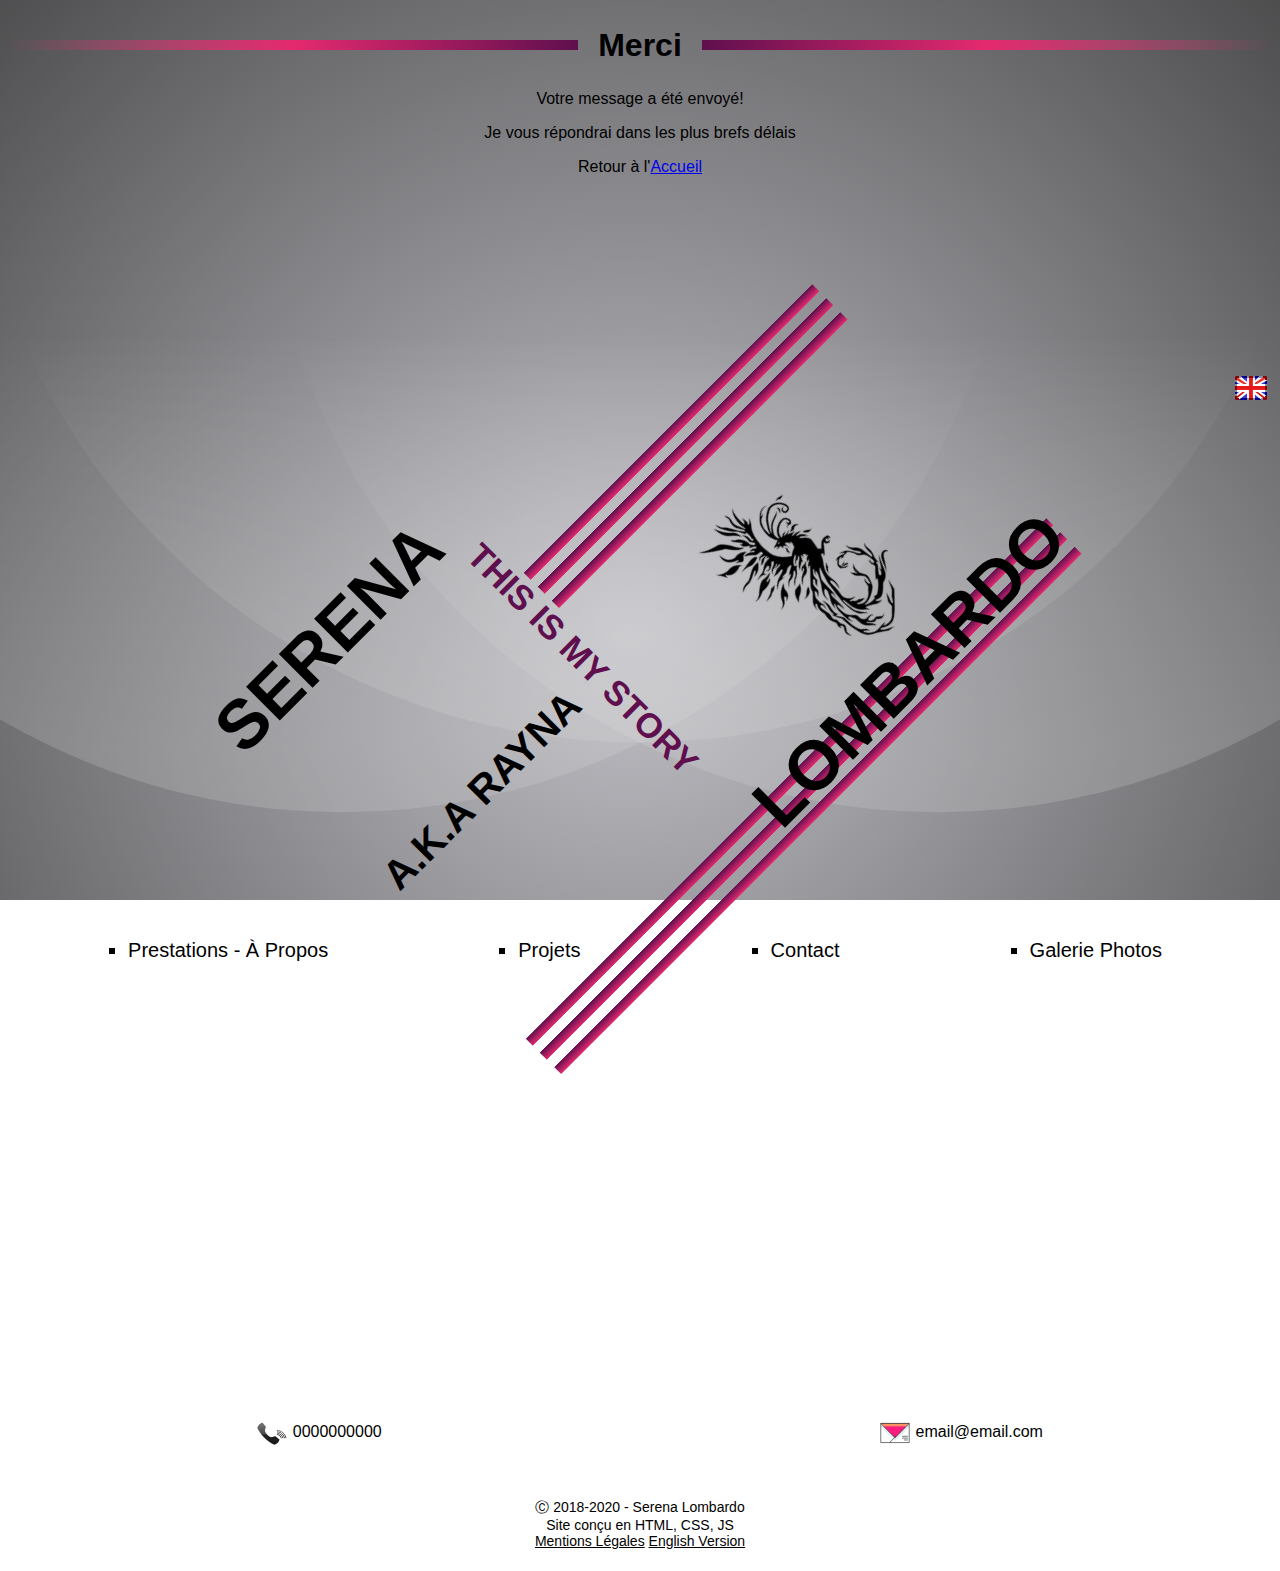
<file: contactmerci.html>
<!DOCTYPE html>
<html lang="fr">
  <head>
    <title>Serena Lombardo - Développeuse Front-end Freelance</title>
    <meta charset="utf-8" />
    <meta http-equiv="x-ua-compatible" content="IE=edge" />
    <meta name="viewport" content="width=device-width, initial-scale=1" />
    <!--[if IE]><link rel="shortcut icon" type="image/x-icon" href="favicon.ico" /><![endif]-->
    <link rel="icon" href="favicon.png" />
    <!-- build:css css/style.css -->
    <link rel="stylesheet" href="css/style.css" />
    <link rel="stylesheet" href="css/gridstyle.css" />
    <link rel="stylesheet" href="css/mediaquery.css" />
    <!-- endbuild -->
  </head>

  <body>
    <!--[if lte IE 9]>
      <p>
        You are using an <strong>outdated</strong> browser. Please <a href="https://browsehappy.com/">upgrade your browser</a> to improve your
        experience and security.
      </p>
    <![endif]-->
    <main>
      <section class="thank-you-page">
        <h2>Merci</h2>
        <p>Votre message a été envoyé!</p>
        <p>Je vous répondrai dans les plus brefs délais</p>
        <p>Retour à l'<a href="index.html">Accueil</a></p>
      </section>
    </main>
    <header id="top" class="header-wrapper">
      <a href="en.html" class="site-language"><img src="images/uk_flag.png" alt="lien pour accéder à la version anglaise" /></a>
      <div class="name-block">
        <h1 class="name">Serena</h1>
        <h1 class="surname">Lombardo</h1>
        <h3>A.k.a Rayna</h3>
        <p>This is my Story</p>
        <img src="images/phoenix3.png" alt="" />
      </div>
      <nav>
        <ul>
          <li><a href="index.html#prestation">Prestations - À Propos</a></li>
          <li><a href="index.html#projects">Projets</a></li>
          <li><a href="index.html#contact">Contact</a></li>
          <li><a href="index.html#gallery">Galerie Photos</a></li>
        </ul>
      </nav>
    </header>
    <button class="back-top">^</button>

    <footer>
      <p><img src="images/phone.png" alt="Téléphone" /> 0000000000</p>
      <p><img src="images/icon_mail.png" alt="Email" /> email@email.com</p>
      <p class="small-print">
        &#9400; 2018-2020 - Serena Lombardo <br />
        Site conçu en HTML, CSS, JS <br />
        <a href="mentionslegales.html">Mentions Légales</a>
        <a href="en.html">English Version</a>
      </p>
    </footer>

    <!-- build:js js/main.js -->
    <script src="js/main.js"></script>
    <!-- endbuild -->
  </body>
</html>
</file>
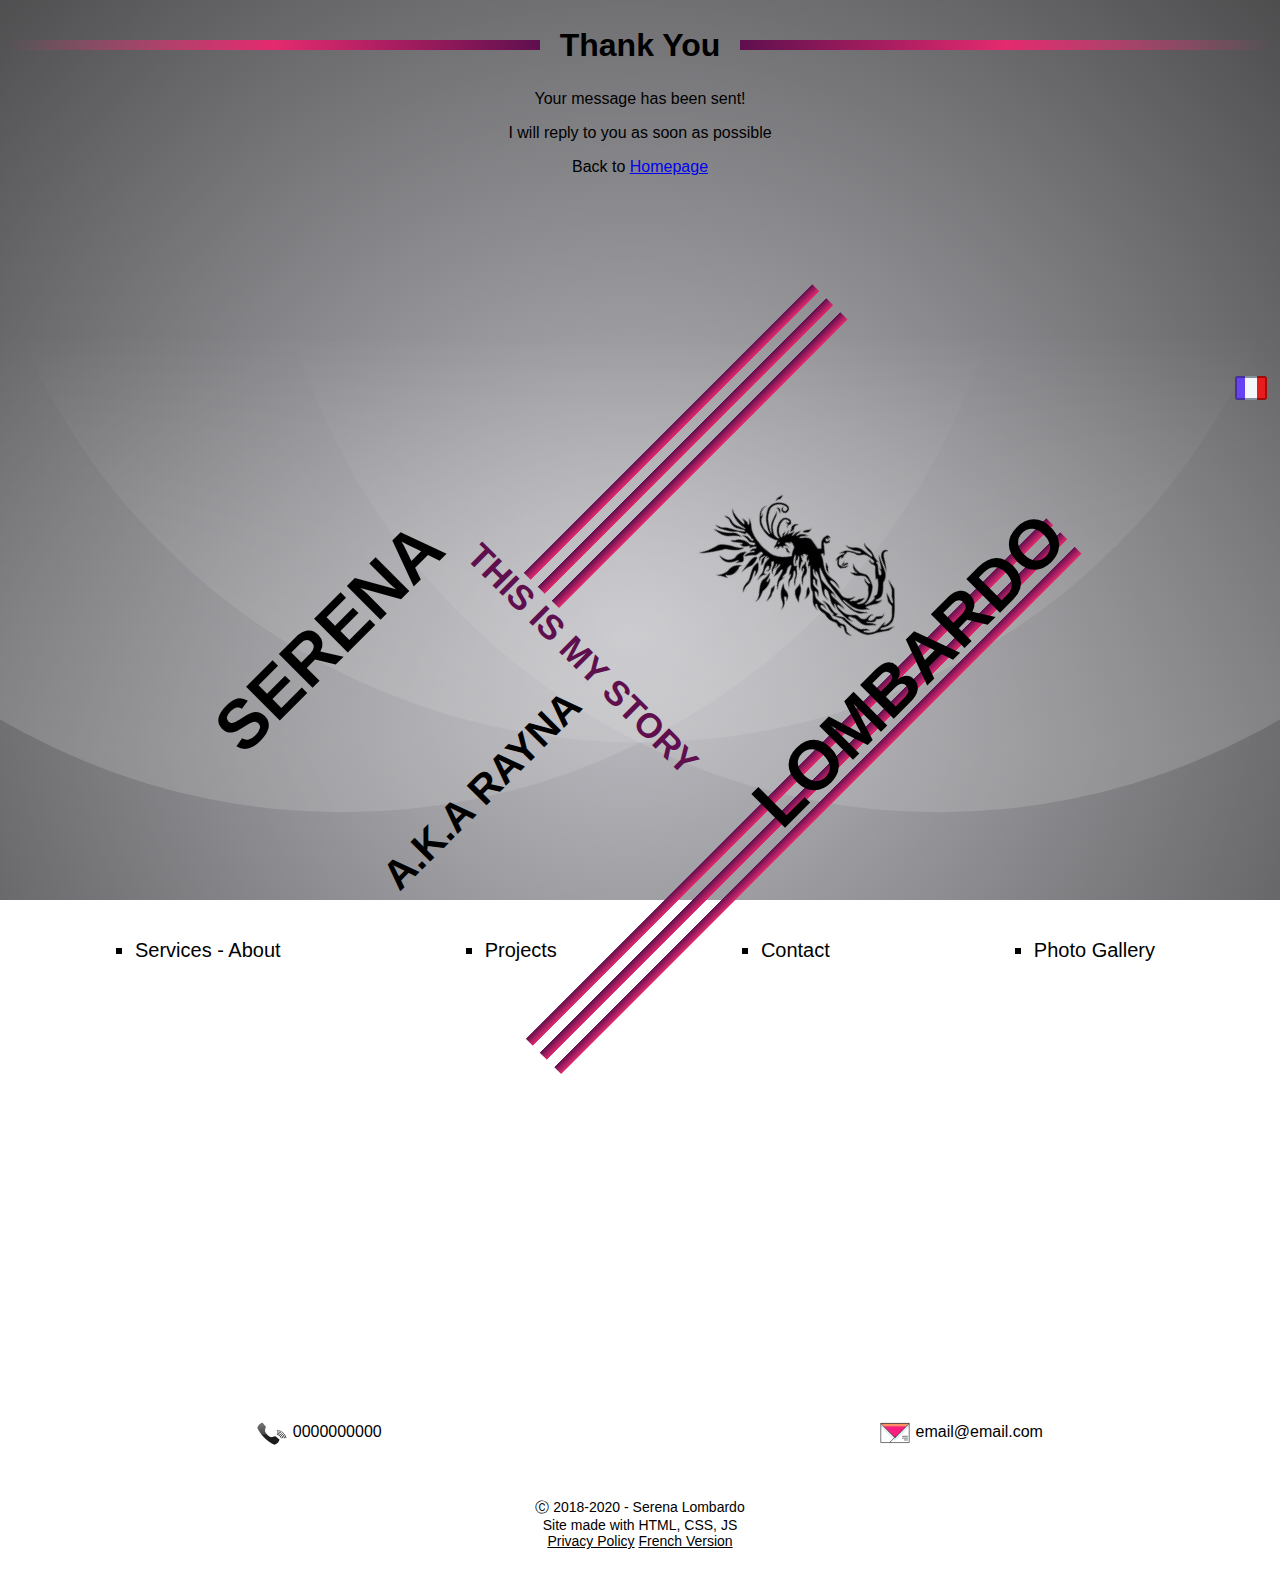
<file: contactthanks.html>
<!DOCTYPE html>
<html lang="en">
  <head>
    <title>Serena Lombardo - Freelance Front-end Developer</title>
    <meta charset="utf-8" />
    <meta http-equiv="x-ua-compatible" content="IE=edge" />
    <meta name="viewport" content="width=device-width, initial-scale=1" />
    <!--[if IE]><link rel="shortcut icon" type="image/x-icon" href="favicon.ico" /><![endif]-->
    <link rel="icon" href="favicon.png" />
    <!-- build:css css/style.css -->
    <link rel="stylesheet" href="css/style.css" />
    <link rel="stylesheet" href="css/gridstyle.css" />
    <link rel="stylesheet" href="css/mediaquery.css" />
    <!-- endbuild -->
  </head>

  <body>
    <!--[if lte IE 9]>
      <p>
        You are using an <strong>outdated</strong> browser. Please <a href="https://browsehappy.com/">upgrade your browser</a> to improve your
        experience and security.
      </p>
    <![endif]-->
    <main>
      <section class="thank-you-page">
        <h2>Thank You</h2>
        <p>Your message has been sent!</p>
        <p>I will reply to you as soon as possible</p>
        <p>Back to <a href="index.html">Homepage</a></p>
      </section>
    </main>
    <header id="top" class="header-wrapper">
      <a href="index.html" class="site-language"><img src="images/french_flag.png" alt="link to acces the french version" /></a>
      <div class="name-block">
        <h1 class="name">Serena</h1>
        <h1 class="surname">Lombardo</h1>
        <h3>A.k.a Rayna</h3>
        <p>This is my Story</p>
        <img src="images/phoenix3.png" alt="" />
      </div>
      <nav>
        <ul>
          <li><a href="en.html#services">Services - About</a></li>
          <li><a href="en.html#projects">Projects</a></li>
          <li><a href="en.html#contact">Contact</a></li>
          <li><a href="en.html#gallery">Photo Gallery</a></li>
        </ul>
      </nav>
    </header>
    <button class="back-top">^</button>

    <footer>
      <p><img src="images/phone.png" alt="Telephone" /> 0000000000</p>
      <p><img src="images/icon_mail.png" alt="Email" /> email@email.com</p>
      <p class="small-print">
        &#9400; 2018-2020 - Serena Lombardo <br />
        Site made with HTML, CSS, JS <br />
        <a href="privacypolicy.html">Privacy Policy</a>
        <a href="index.html">French Version</a>
      </p>
    </footer>

    <!-- build:js js/main.js -->
    <script src="js/main.js"></script>
    <!-- endbuild -->
  </body>
</html>
</file>
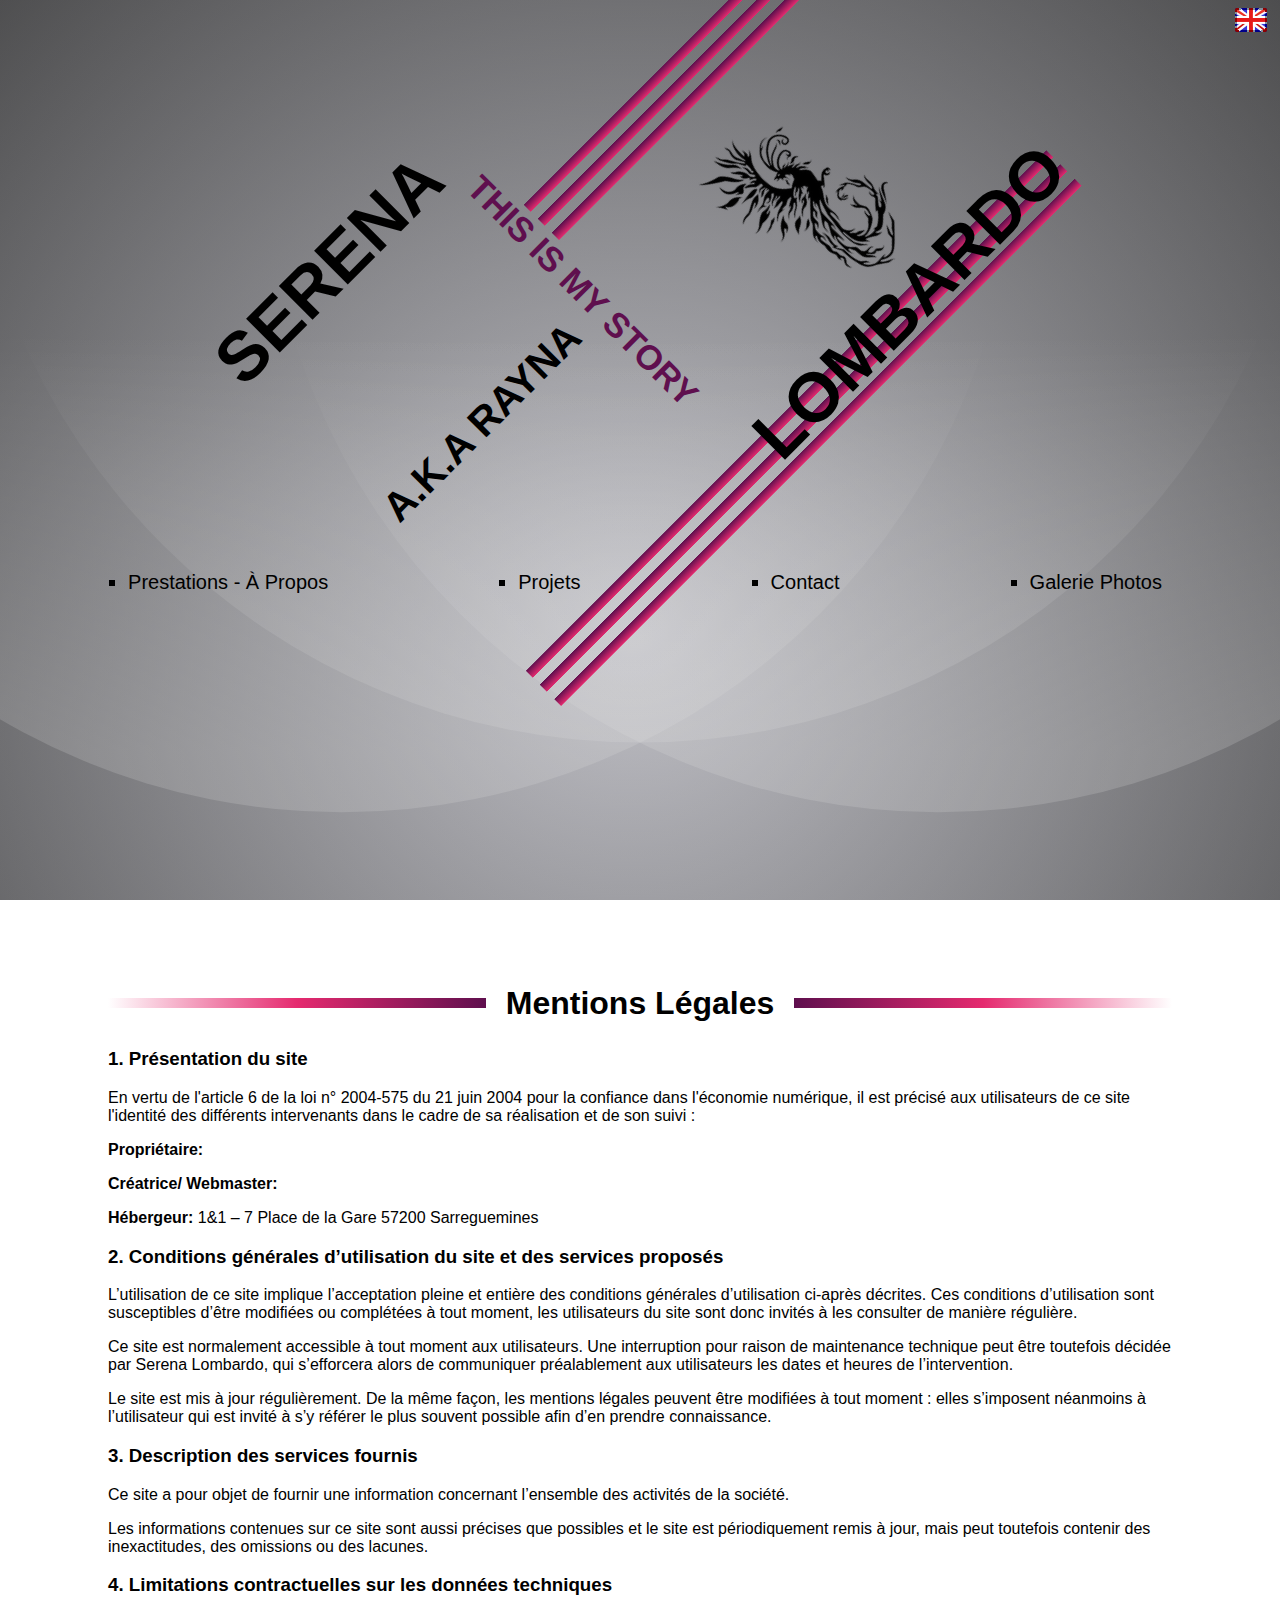
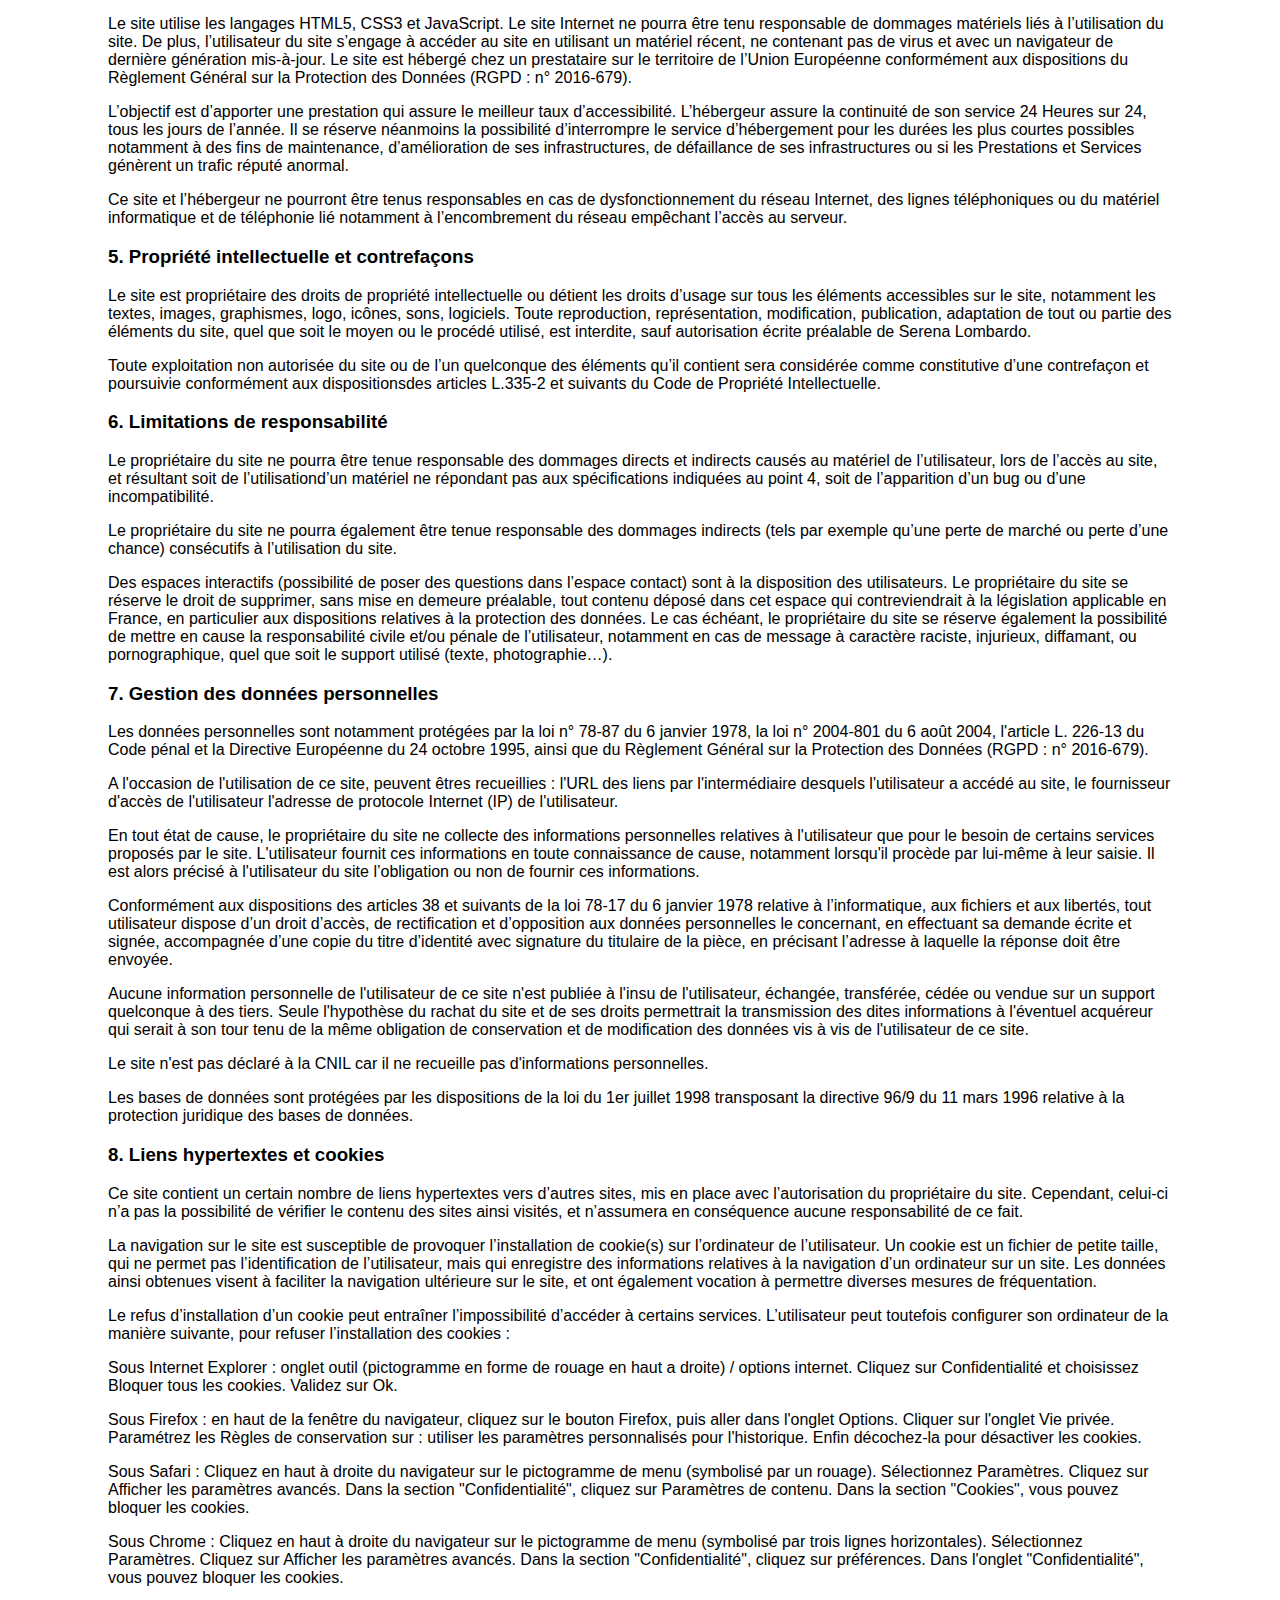
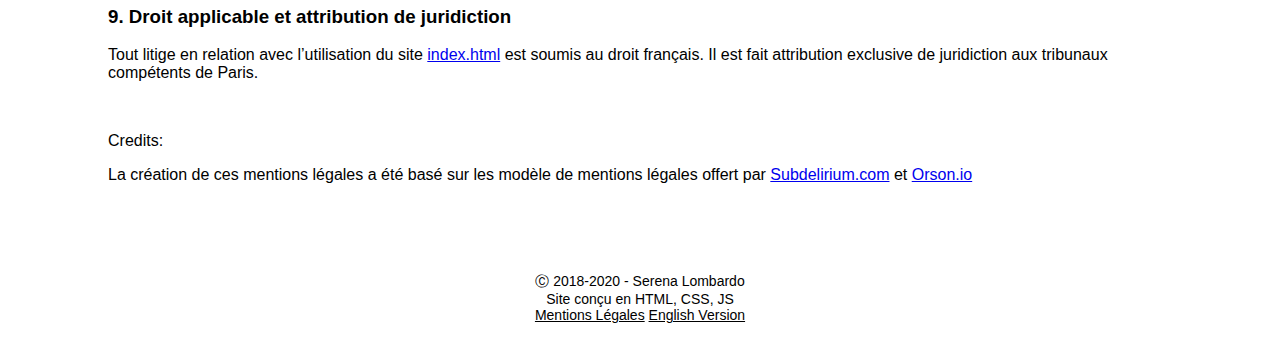
<file: mentionslegales.html>
<!DOCTYPE html>
<html lang="fr">
  <head>
    <title>Serena Lombardo - Développeuse Front-end Freelance</title>
    <meta charset="utf-8" />
    <meta http-equiv="x-ua-compatible" content="IE=edge" />
    <meta name="description" content="Mentions légales du site serenalombardo.fr" />
    <meta name="viewport" content="width=device-width, initial-scale=1" />
    <!--[if IE]><link rel="shortcut icon" type="image/x-icon" href="favicon.ico" /><![endif]-->
    <link rel="icon" href="favicon.png" />
    <!-- build:css css/style.css -->
    <link rel="stylesheet" href="css/style.css" />
    <link rel="stylesheet" href="css/gridstyle.css" />
    <link rel="stylesheet" href="css/mediaquery.css" />
    <!-- endbuild -->
  </head>

  <body>
    <!--[if lte IE 9]>
      <p>
        You are using an <strong>outdated</strong> browser. Please <a href="https://browsehappy.com/">upgrade your browser</a> to improve your
        experience and security.
      </p>
    <![endif]-->
    <header id="top" class="header-wrapper">
      <a href="en.html" class="site-language"><img src="images/uk_flag.png" alt="lien pour accéder à la version anglaise" /></a>
      <div class="name-block">
        <h1 class="name">Serena</h1>
        <h1 class="surname">Lombardo</h1>
        <h3>A.k.a Rayna</h3>
        <p>This is my Story</p>
        <img src="images/phoenix3.png" alt="" />
      </div>
      <nav>
        <ul>
          <li><a href="index.html#prestation">Prestations - À Propos</a></li>
          <li><a href="index.html#projects">Projets</a></li>
          <li><a href="index.html#contact">Contact</a></li>
          <li><a href="index.html#gallery">Galerie Photos</a></li>
        </ul>
      </nav>
    </header>
    <button class="back-top">^</button>
    <main>
      <section id="mentionslegales" class="mentionslegales">
        <h2>Mentions Légales</h2>
        <h3>1. Présentation du site</h3>
        <p>
          En vertu de l'article 6 de la loi n° 2004-575 du 21 juin 2004 pour la confiance dans l'économie numérique, il est précisé aux utilisateurs
          de ce site l'identité des différents intervenants dans le cadre de sa réalisation et de son suivi :
        </p>
        <p><span class="bold-text">Propriétaire:</span></p>
        <p><span class="bold-text">Créatrice/ Webmaster:</span></p>
        <p><span class="bold-text">Hébergeur:</span> 1&1 – 7 Place de la Gare 57200 Sarreguemines</p>
        <h3>2. Conditions générales d’utilisation du site et des services proposés</h3>
        <p>
          L’utilisation de ce site implique l’acceptation pleine et entière des conditions générales d’utilisation ci-après décrites. Ces conditions
          d’utilisation sont susceptibles d’être modifiées ou complétées à tout moment, les utilisateurs du site sont donc invités à les consulter de
          manière régulière.
        </p>
        <p>
          Ce site est normalement accessible à tout moment aux utilisateurs. Une interruption pour raison de maintenance technique peut être toutefois
          décidée par Serena Lombardo, qui s’efforcera alors de communiquer préalablement aux utilisateurs les dates et heures de l’intervention.
        </p>
        <p>
          Le site est mis à jour régulièrement. De la même façon, les mentions légales peuvent être modifiées à tout moment : elles s’imposent
          néanmoins à l’utilisateur qui est invité à s’y référer le plus souvent possible afin d’en prendre connaissance.
        </p>
        <h3>3. Description des services fournis</h3>
        <p>Ce site a pour objet de fournir une information concernant l’ensemble des activités de la société.</p>
        <p>
          Les informations contenues sur ce site sont aussi précises que possibles et le site est périodiquement remis à jour, mais peut toutefois
          contenir des inexactitudes, des omissions ou des lacunes.
        </p>
        <h3>4. Limitations contractuelles sur les données techniques</h3>
        <p>
          Le site utilise les langages HTML5, CSS3 et JavaScript. Le site Internet ne pourra être tenu responsable de dommages matériels liés à
          l’utilisation du site. De plus, l’utilisateur du site s’engage à accéder au site en utilisant un matériel récent, ne contenant pas de virus
          et avec un navigateur de dernière génération mis-à-jour. Le site est hébergé chez un prestataire sur le territoire de l’Union Européenne
          conformément aux dispositions du Règlement Général sur la Protection des Données (RGPD : n° 2016-679).
        </p>
        <p>
          L’objectif est d’apporter une prestation qui assure le meilleur taux d’accessibilité. L’hébergeur assure la continuité de son service 24
          Heures sur 24, tous les jours de l’année. Il se réserve néanmoins la possibilité d’interrompre le service d’hébergement pour les durées les
          plus courtes possibles notamment à des fins de maintenance, d’amélioration de ses infrastructures, de défaillance de ses infrastructures ou
          si les Prestations et Services génèrent un trafic réputé anormal.
        </p>
        <p>
          Ce site et l’hébergeur ne pourront être tenus responsables en cas de dysfonctionnement du réseau Internet, des lignes téléphoniques ou du
          matériel informatique et de téléphonie lié notamment à l’encombrement du réseau empêchant l’accès au serveur.
        </p>
        <h3>5. Propriété intellectuelle et contrefaçons</h3>
        <p>
          Le site est propriétaire des droits de propriété intellectuelle ou détient les droits d’usage sur tous les éléments accessibles sur le site,
          notamment les textes, images, graphismes, logo, icônes, sons, logiciels. Toute reproduction, représentation, modification, publication,
          adaptation de tout ou partie des éléments du site, quel que soit le moyen ou le procédé utilisé, est interdite, sauf autorisation écrite
          préalable de Serena Lombardo.
        </p>
        <p>
          Toute exploitation non autorisée du site ou de l’un quelconque des éléments qu’il contient sera considérée comme constitutive d’une
          contrefaçon et poursuivie conformément aux dispositionsdes articles L.335-2 et suivants du Code de Propriété Intellectuelle.
        </p>
        <h3>6. Limitations de responsabilité</h3>
        <p>
          Le propriétaire du site ne pourra être tenue responsable des dommages directs et indirects causés au matériel de l’utilisateur, lors de
          l’accès au site, et résultant soit de l’utilisationd’un matériel ne répondant pas aux spécifications indiquées au point 4, soit de
          l’apparition d’un bug ou d’une incompatibilité.
        </p>
        <p>
          Le propriétaire du site ne pourra également être tenue responsable des dommages indirects (tels par exemple qu’une perte de marché ou perte
          d’une chance) consécutifs à l’utilisation du site.
        </p>
        <p>
          Des espaces interactifs (possibilité de poser des questions dans l’espace contact) sont à la disposition des utilisateurs. Le propriétaire
          du site se réserve le droit de supprimer, sans mise en demeure préalable, tout contenu déposé dans cet espace qui contreviendrait à la
          législation applicable en France, en particulier aux dispositions relatives à la protection des données. Le cas échéant, le propriétaire du
          site se réserve également la possibilité de mettre en cause la responsabilité civile et/ou pénale de l’utilisateur, notamment en cas de
          message à caractère raciste, injurieux, diffamant, ou pornographique, quel que soit le support utilisé (texte, photographie…).
        </p>
        <h3>7. Gestion des données personnelles</h3>
        <p>
          Les données personnelles sont notamment protégées par la loi n° 78-87 du 6 janvier 1978, la loi n° 2004-801 du 6 août 2004, l'article L.
          226-13 du Code pénal et la Directive Européenne du 24 octobre 1995, ainsi que du Règlement Général sur la Protection des Données (RGPD : n°
          2016-679).
        </p>
        <p>
          A l'occasion de l'utilisation de ce site, peuvent êtres recueillies : l'URL des liens par l'intermédiaire desquels l'utilisateur a accédé au
          site, le fournisseur d'accès de l'utilisateur l'adresse de protocole Internet (IP) de l'utilisateur.
        </p>
        <p>
          En tout état de cause, le propriétaire du site ne collecte des informations personnelles relatives à l'utilisateur que pour le besoin de
          certains services proposés par le site. L'utilisateur fournit ces informations en toute connaissance de cause, notamment lorsqu'il procède
          par lui-même à leur saisie. Il est alors précisé à l'utilisateur du site l’obligation ou non de fournir ces informations.
        </p>
        <p>
          Conformément aux dispositions des articles 38 et suivants de la loi 78-17 du 6 janvier 1978 relative à l’informatique, aux fichiers et aux
          libertés, tout utilisateur dispose d’un droit d’accès, de rectification et d’opposition aux données personnelles le concernant, en
          effectuant sa demande écrite et signée, accompagnée d’une copie du titre d’identité avec signature du titulaire de la pièce, en précisant
          l’adresse à laquelle la réponse doit être envoyée.
        </p>
        <p>
          Aucune information personnelle de l'utilisateur de ce site n'est publiée à l'insu de l'utilisateur, échangée, transférée, cédée ou vendue
          sur un support quelconque à des tiers. Seule l'hypothèse du rachat du site et de ses droits permettrait la transmission des dites
          informations à l'éventuel acquéreur qui serait à son tour tenu de la même obligation de conservation et de modification des données vis à
          vis de l'utilisateur de ce site.
        </p>
        <p>Le site n'est pas déclaré à la CNIL car il ne recueille pas d'informations personnelles.</p>
        <p>
          Les bases de données sont protégées par les dispositions de la loi du 1er juillet 1998 transposant la directive 96/9 du 11 mars 1996
          relative à la protection juridique des bases de données.
        </p>
        <h3>8. Liens hypertextes et cookies</h3>
        <p>
          Ce site contient un certain nombre de liens hypertextes vers d’autres sites, mis en place avec l’autorisation du propriétaire du site.
          Cependant, celui-ci n’a pas la possibilité de vérifier le contenu des sites ainsi visités, et n’assumera en conséquence aucune
          responsabilité de ce fait.
        </p>
        <p>
          La navigation sur le site est susceptible de provoquer l’installation de cookie(s) sur l’ordinateur de l’utilisateur. Un cookie est un
          fichier de petite taille, qui ne permet pas l’identification de l’utilisateur, mais qui enregistre des informations relatives à la
          navigation d’un ordinateur sur un site. Les données ainsi obtenues visent à faciliter la navigation ultérieure sur le site, et ont également
          vocation à permettre diverses mesures de fréquentation.
        </p>
        <p>
          Le refus d’installation d’un cookie peut entraîner l’impossibilité d’accéder à certains services. L’utilisateur peut toutefois configurer
          son ordinateur de la manière suivante, pour refuser l’installation des cookies :
        </p>
        <p>
          Sous Internet Explorer : onglet outil (pictogramme en forme de rouage en haut a droite) / options internet. Cliquez sur Confidentialité et
          choisissez Bloquer tous les cookies. Validez sur Ok.
        </p>
        <p>
          Sous Firefox : en haut de la fenêtre du navigateur, cliquez sur le bouton Firefox, puis aller dans l'onglet Options. Cliquer sur l'onglet
          Vie privée. Paramétrez les Règles de conservation sur : utiliser les paramètres personnalisés pour l'historique. Enfin décochez-la pour
          désactiver les cookies.
        </p>
        <p>
          Sous Safari : Cliquez en haut à droite du navigateur sur le pictogramme de menu (symbolisé par un rouage). Sélectionnez Paramètres. Cliquez
          sur Afficher les paramètres avancés. Dans la section "Confidentialité", cliquez sur Paramètres de contenu. Dans la section "Cookies", vous
          pouvez bloquer les cookies.
        </p>
        <p>
          Sous Chrome : Cliquez en haut à droite du navigateur sur le pictogramme de menu (symbolisé par trois lignes horizontales). Sélectionnez
          Paramètres. Cliquez sur Afficher les paramètres avancés. Dans la section "Confidentialité", cliquez sur préférences. Dans l'onglet
          "Confidentialité", vous pouvez bloquer les cookies.
        </p>
        <h3>9. Droit applicable et attribution de juridiction</h3>
        <p>
          Tout litige en relation avec l’utilisation du site <a href="index.html">index.html</a> est soumis au droit français. Il est fait attribution
          exclusive de juridiction aux tribunaux compétents de Paris.
        </p>
        <br />
        <p>Credits:</p>
        <p>
          La création de ces mentions légales a été basé sur les modèle de mentions légales offert par
          <a target="_blank" href="https://www.subdelirium.com/generateur-de-mentions-legales/">Subdelirium.com</a> et
          <a target="_blank" href="https://fr.orson.io/1371/generateur-mentions-legales">Orson.io</a>
        </p>
      </section>
    </main>

    <footer>
      <p class="small-print">
        &#9400; 2018-2020 - Serena Lombardo <br />
        Site conçu en HTML, CSS, JS <br />
        <a href="mentionslegales.html">Mentions Légales</a>
        <a href="privacypolicy.html">English Version</a>
      </p>
    </footer>

    <!-- build:js js/main.js -->
    <script src="js/main.js"></script>
    <!-- endbuild -->
  </body>
</html>
</file>
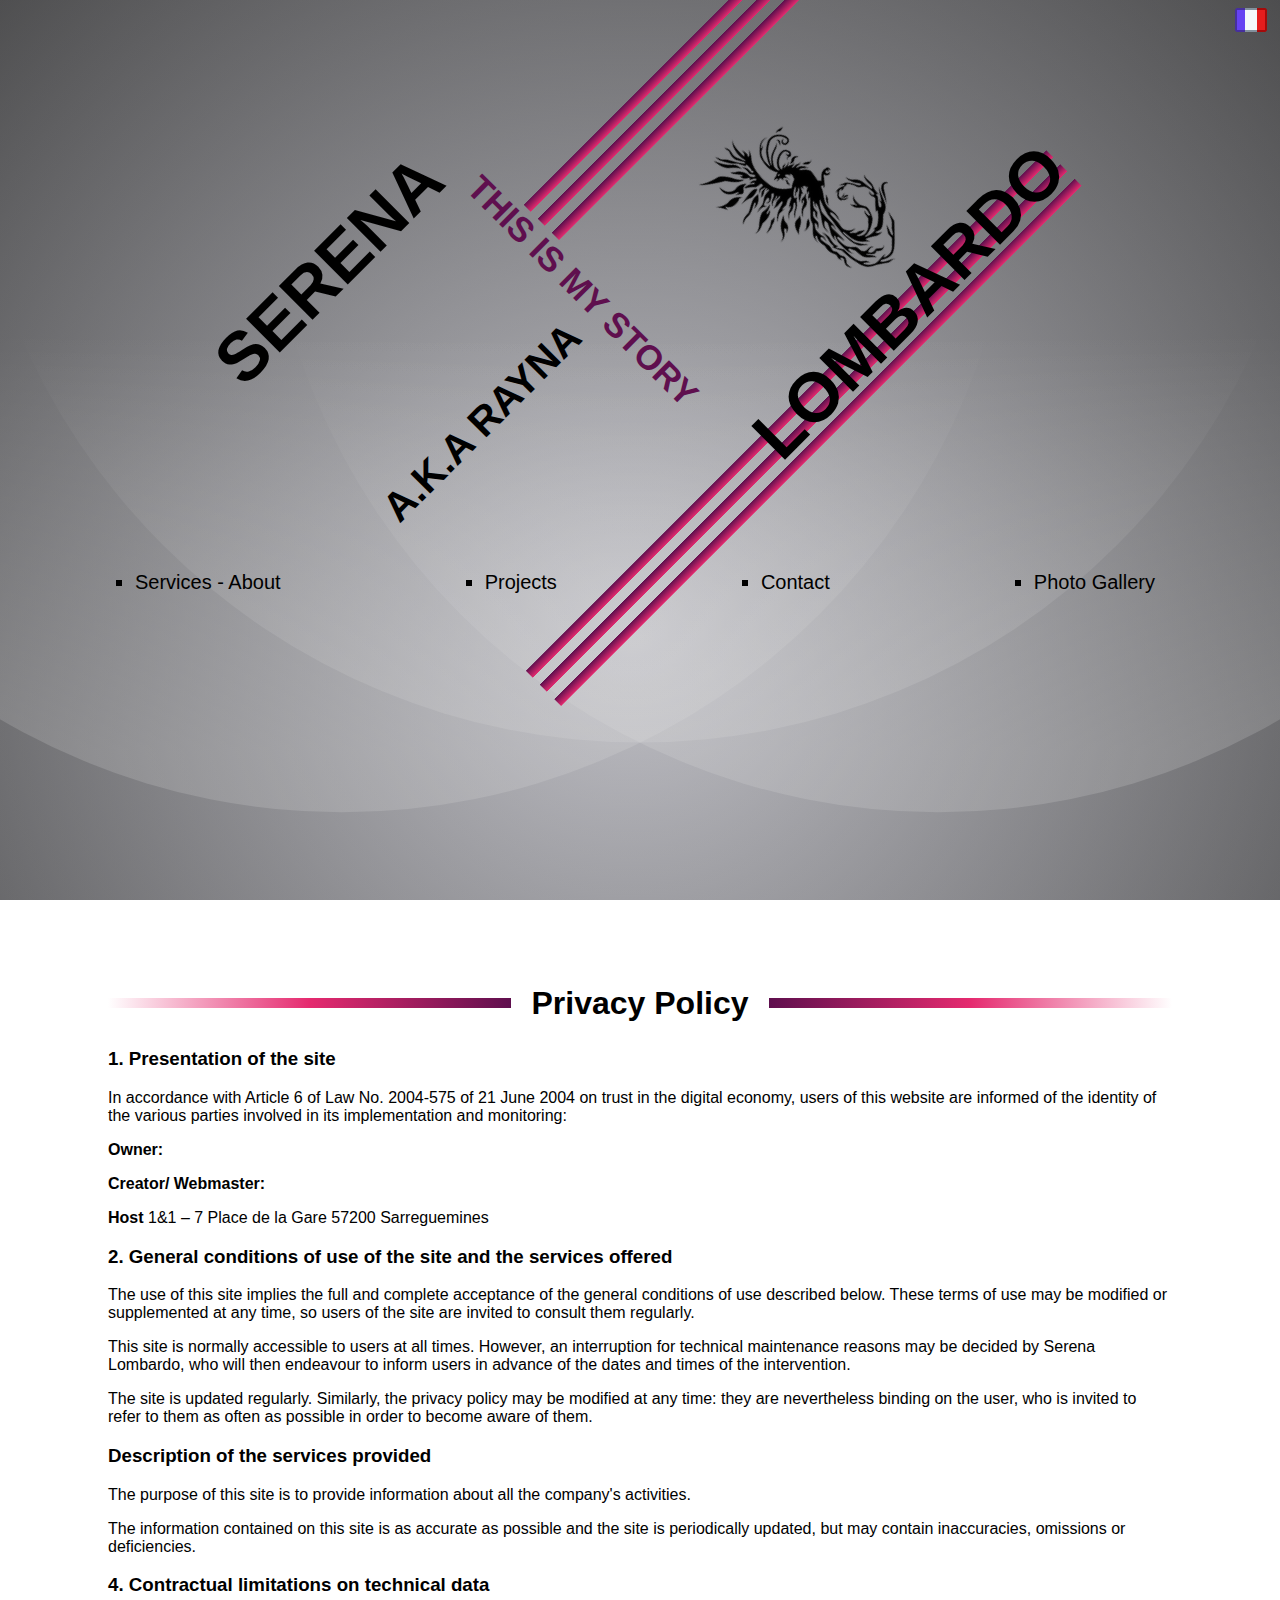
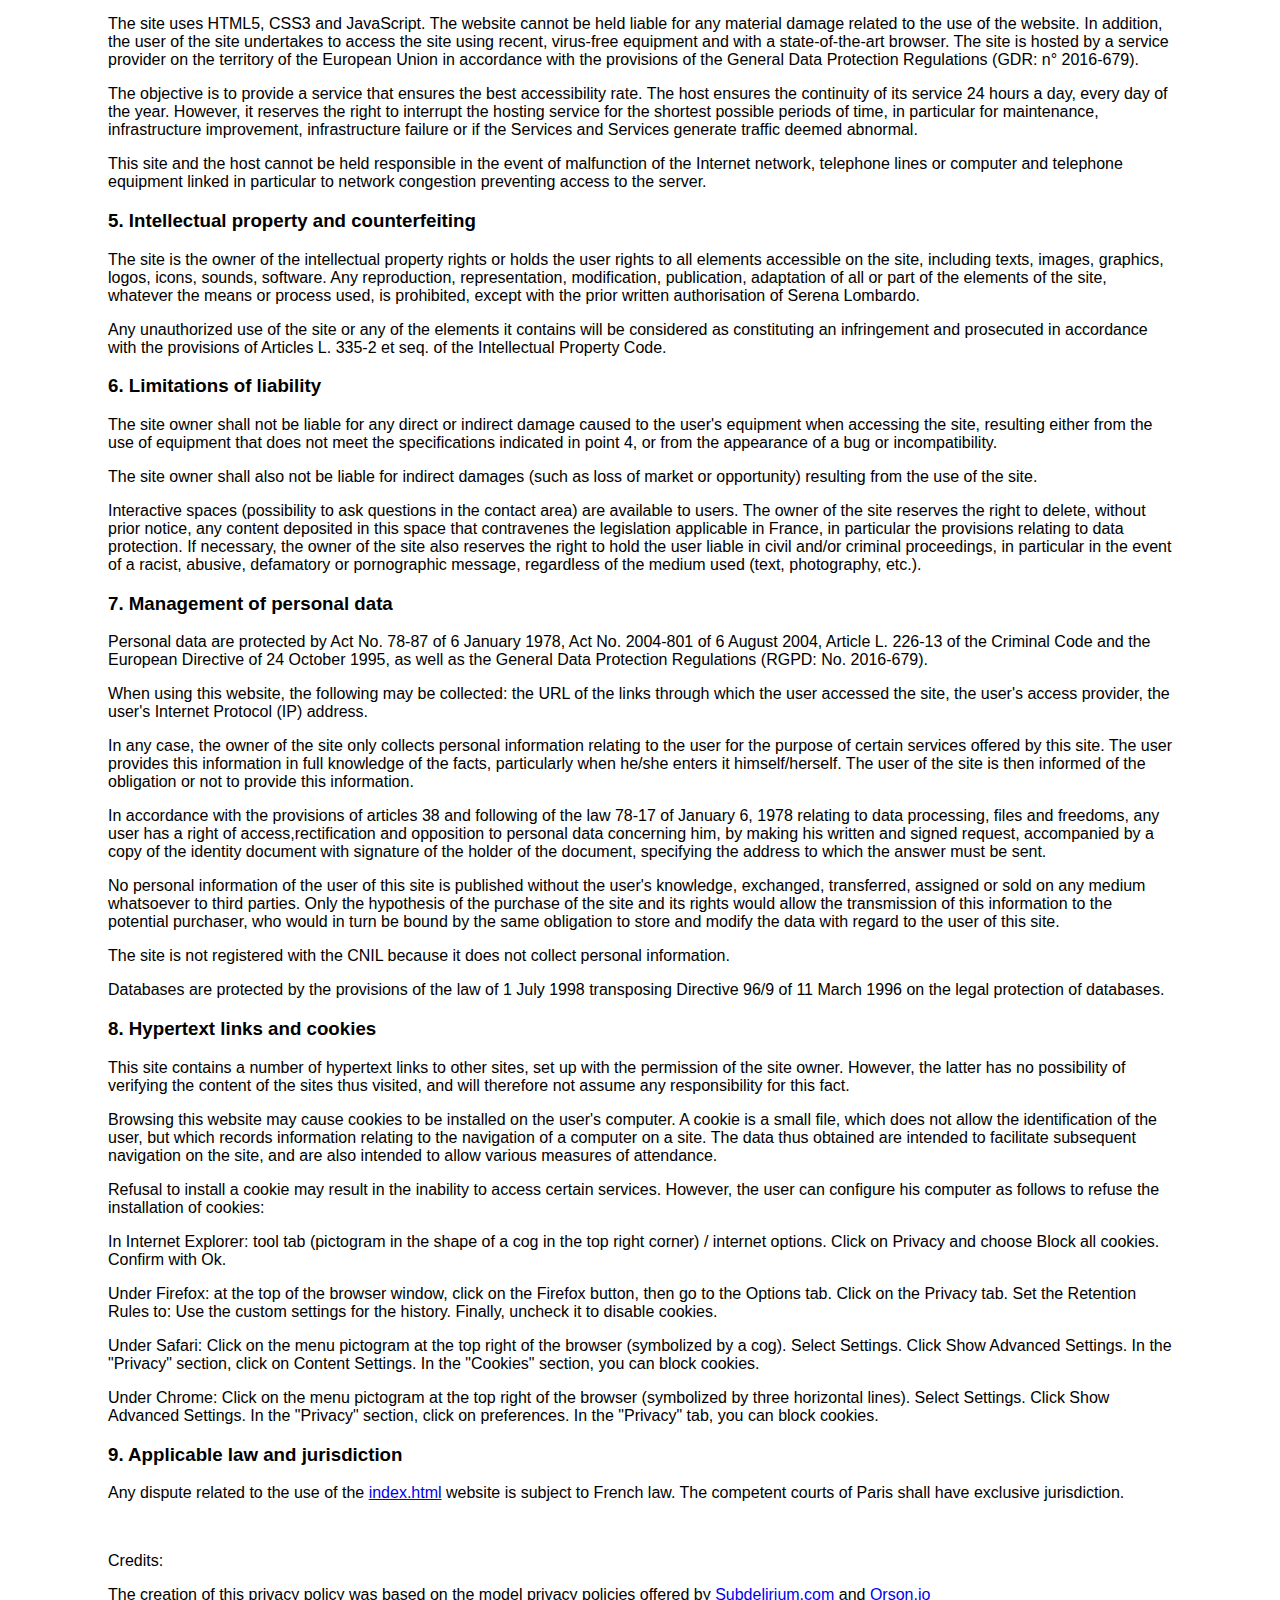
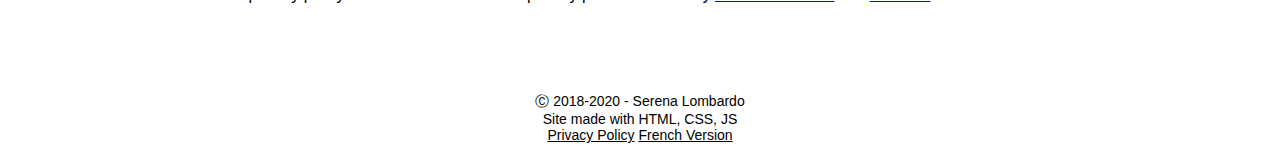
<file: privacypolicy.html>
<!DOCTYPE html>
<html lang="en">
  <head>
    <title>Serena Lombardo - Freelance Front-end Developer</title>
    <meta charset="utf-8" />
    <meta http-equiv="x-ua-compatible" content="IE=edge" />
    <meta name="description" content="Privacy Policy of the serenalombardo.fr website" />
    <meta name="viewport" content="width=device-width, initial-scale=1" />
    <!--[if IE]><link rel="shortcut icon" type="image/x-icon" href="favicon.ico" /><![endif]-->
    <link rel="icon" href="favicon.png" />
    <!-- build:css css/style.css -->
    <link rel="stylesheet" href="css/style.css" />
    <link rel="stylesheet" href="css/gridstyle.css" />
    <link rel="stylesheet" href="css/mediaquery.css" />
    <!-- endbuild -->
  </head>

  <body>
    <!--[if lte IE 9]>
      <p>
        You are using an <strong>outdated</strong> browser. Please <a href="https://browsehappy.com/">upgrade your browser</a> to improve your
        experience and security.
      </p>
    <![endif]-->
    <header id="top" class="header-wrapper">
      <a href="index.html" class="site-language"><img src="images/french_flag.png" alt="link to acces the french version" /></a>
      <div class="name-block">
        <h1 class="name">Serena</h1>
        <h1 class="surname">Lombardo</h1>
        <h3>A.k.a Rayna</h3>
        <p>This is my Story</p>
        <img src="images/phoenix3.png" alt="" />
      </div>
      <nav>
        <ul>
          <li><a href="en.html#services">Services - About</a></li>
          <li><a href="en.html#projects">Projects</a></li>
          <li><a href="en.html#contact">Contact</a></li>
          <li><a href="en.html#gallery">Photo Gallery</a></li>
        </ul>
      </nav>
    </header>
    <button class="back-top">^</button>
    <main>
      <section id="mentionslegales" class="mentionslegales">
        <h2>Privacy Policy</h2>
        <h3>1. Presentation of the site</h3>
        <p>
          In accordance with Article 6 of Law No. 2004-575 of 21 June 2004 on trust in the digital economy, users of this website are informed of the
          identity of the various parties involved in its implementation and monitoring:
        </p>
        <p><span class="bold-text">Owner:</span></p>
        <p><span class="bold-text">Creator/ Webmaster:</span></p>
        <p><span class="bold-text">Host</span> 1&1 – 7 Place de la Gare 57200 Sarreguemines</p>
        <h3>2. General conditions of use of the site and the services offered</h3>
        <p>
          The use of this site implies the full and complete acceptance of the general conditions of use described below. These terms of use may be
          modified or supplemented at any time, so users of the site are invited to consult them regularly.
        </p>
        <p>
          This site is normally accessible to users at all times. However, an interruption for technical maintenance reasons may be decided by Serena
          Lombardo, who will then endeavour to inform users in advance of the dates and times of the intervention.
        </p>
        <p>
          The site is updated regularly. Similarly, the privacy policy may be modified at any time: they are nevertheless binding on the user, who is
          invited to refer to them as often as possible in order to become aware of them.
        </p>
        <h3>Description of the services provided</h3>
        <p>The purpose of this site is to provide information about all the company's activities.</p>
        <p>
          The information contained on this site is as accurate as possible and the site is periodically updated, but may contain inaccuracies,
          omissions or deficiencies.
        </p>
        <h3>4. Contractual limitations on technical data</h3>
        <p>
          The site uses HTML5, CSS3 and JavaScript. The website cannot be held liable for any material damage related to the use of the website. In
          addition, the user of the site undertakes to access the site using recent, virus-free equipment and with a state-of-the-art browser. The
          site is hosted by a service provider on the territory of the European Union in accordance with the provisions of the General Data Protection
          Regulations (GDR: n° 2016-679).
        </p>
        <p>
          The objective is to provide a service that ensures the best accessibility rate. The host ensures the continuity of its service 24 hours a
          day, every day of the year. However, it reserves the right to interrupt the hosting service for the shortest possible periods of time, in
          particular for maintenance, infrastructure improvement, infrastructure failure or if the Services and Services generate traffic deemed
          abnormal.
        </p>
        <p>
          This site and the host cannot be held responsible in the event of malfunction of the Internet network, telephone lines or computer and
          telephone equipment linked in particular to network congestion preventing access to the server.
        </p>
        <h3>5. Intellectual property and counterfeiting</h3>
        <p>
          The site is the owner of the intellectual property rights or holds the user rights to all elements accessible on the site, including texts,
          images, graphics, logos, icons, sounds, software. Any reproduction, representation, modification, publication, adaptation of all or part of
          the elements of the site, whatever the means or process used, is prohibited, except with the prior written authorisation of Serena Lombardo.
        </p>
        <p>
          Any unauthorized use of the site or any of the elements it contains will be considered as constituting an infringement and prosecuted in
          accordance with the provisions of Articles L. 335-2 et seq. of the Intellectual Property Code.
        </p>
        <h3>6. Limitations of liability</h3>
        <p>
          The site owner shall not be liable for any direct or indirect damage caused to the user's equipment when accessing the site, resulting
          either from the use of equipment that does not meet the specifications indicated in point 4, or from the appearance of a bug or
          incompatibility.
        </p>
        <p>
          The site owner shall also not be liable for indirect damages (such as loss of market or opportunity) resulting from the use of the site.
        </p>
        <p>
          Interactive spaces (possibility to ask questions in the contact area) are available to users. The owner of the site reserves the right to
          delete, without prior notice, any content deposited in this space that contravenes the legislation applicable in France, in particular the
          provisions relating to data protection. If necessary, the owner of the site also reserves the right to hold the user liable in civil and/or
          criminal proceedings, in particular in the event of a racist, abusive, defamatory or pornographic message, regardless of the medium used
          (text, photography, etc.).
        </p>
        <h3>7. Management of personal data</h3>
        <p>
          Personal data are protected by Act No. 78-87 of 6 January 1978, Act No. 2004-801 of 6 August 2004, Article L. 226-13 of the Criminal Code
          and the European Directive of 24 October 1995, as well as the General Data Protection Regulations (RGPD: No. 2016-679).
        </p>
        <p>
          When using this website, the following may be collected: the URL of the links through which the user accessed the site, the user's access
          provider, the user's Internet Protocol (IP) address.
        </p>
        <p>
          In any case, the owner of the site only collects personal information relating to the user for the purpose of certain services offered by
          this site. The user provides this information in full knowledge of the facts, particularly when he/she enters it himself/herself. The user
          of the site is then informed of the obligation or not to provide this information.
        </p>
        <p>
          In accordance with the provisions of articles 38 and following of the law 78-17 of January 6, 1978 relating to data processing, files and
          freedoms, any user has a right of access,rectification and opposition to personal data concerning him, by making his written and signed
          request, accompanied by a copy of the identity document with signature of the holder of the document, specifying the address to which the
          answer must be sent.
        </p>
        <p>
          No personal information of the user of this site is published without the user's knowledge, exchanged, transferred, assigned or sold on any
          medium whatsoever to third parties. Only the hypothesis of the purchase of the site and its rights would allow the transmission of this
          information to the potential purchaser, who would in turn be bound by the same obligation to store and modify the data with regard to the
          user of this site.
        </p>
        <p>The site is not registered with the CNIL because it does not collect personal information.</p>
        <p>
          Databases are protected by the provisions of the law of 1 July 1998 transposing Directive 96/9 of 11 March 1996 on the legal protection of
          databases.
        </p>
        <h3>8. Hypertext links and cookies</h3>
        <p>
          This site contains a number of hypertext links to other sites, set up with the permission of the site owner. However, the latter has no
          possibility of verifying the content of the sites thus visited, and will therefore not assume any responsibility for this fact.
        </p>
        <p>
          Browsing this website may cause cookies to be installed on the user's computer. A cookie is a small file, which does not allow the
          identification of the user, but which records information relating to the navigation of a computer on a site. The data thus obtained are
          intended to facilitate subsequent navigation on the site, and are also intended to allow various measures of attendance.
        </p>
        <p>
          Refusal to install a cookie may result in the inability to access certain services. However, the user can configure his computer as follows
          to refuse the installation of cookies:
        </p>
        <p>
          In Internet Explorer: tool tab (pictogram in the shape of a cog in the top right corner) / internet options. Click on Privacy and choose
          Block all cookies. Confirm with Ok.
        </p>
        <p>
          Under Firefox: at the top of the browser window, click on the Firefox button, then go to the Options tab. Click on the Privacy tab. Set the
          Retention Rules to: Use the custom settings for the history. Finally, uncheck it to disable cookies.
        </p>
        <p>
          Under Safari: Click on the menu pictogram at the top right of the browser (symbolized by a cog). Select Settings. Click Show Advanced
          Settings. In the "Privacy" section, click on Content Settings. In the "Cookies" section, you can block cookies.
        </p>
        <p>
          Under Chrome: Click on the menu pictogram at the top right of the browser (symbolized by three horizontal lines). Select Settings. Click
          Show Advanced Settings. In the "Privacy" section, click on preferences. In the "Privacy" tab, you can block cookies.
        </p>
        <h3>9. Applicable law and jurisdiction</h3>
        <p>
          Any dispute related to the use of the <a href="index.html">index.html</a> website is subject to French law. The competent courts of Paris
          shall have exclusive jurisdiction.
        </p>
        <br />
        <p>Credits:</p>
        <p>
          The creation of this privacy policy was based on the model privacy policies offered by
          <a target="_blank" href="https://www.subdelirium.com/generateur-de-mentions-legales/">Subdelirium.com</a> and
          <a target="_blank" href="https://fr.orson.io/1371/generateur-mentions-legales">Orson.io</a>
        </p>
      </section>
    </main>

    <footer>
      <p class="small-print">
        &#9400; 2018-2020 - Serena Lombardo <br />
        Site made with HTML, CSS, JS <br />
        <a href="privacypolicy.html">Privacy Policy</a>
        <a href="mentionslegales.html">French Version</a>
      </p>
    </footer>

    <!-- build:js js/main.js -->
    <script src="js/main.js"></script>
    <!-- endbuild -->
  </body>
</html>
</file>
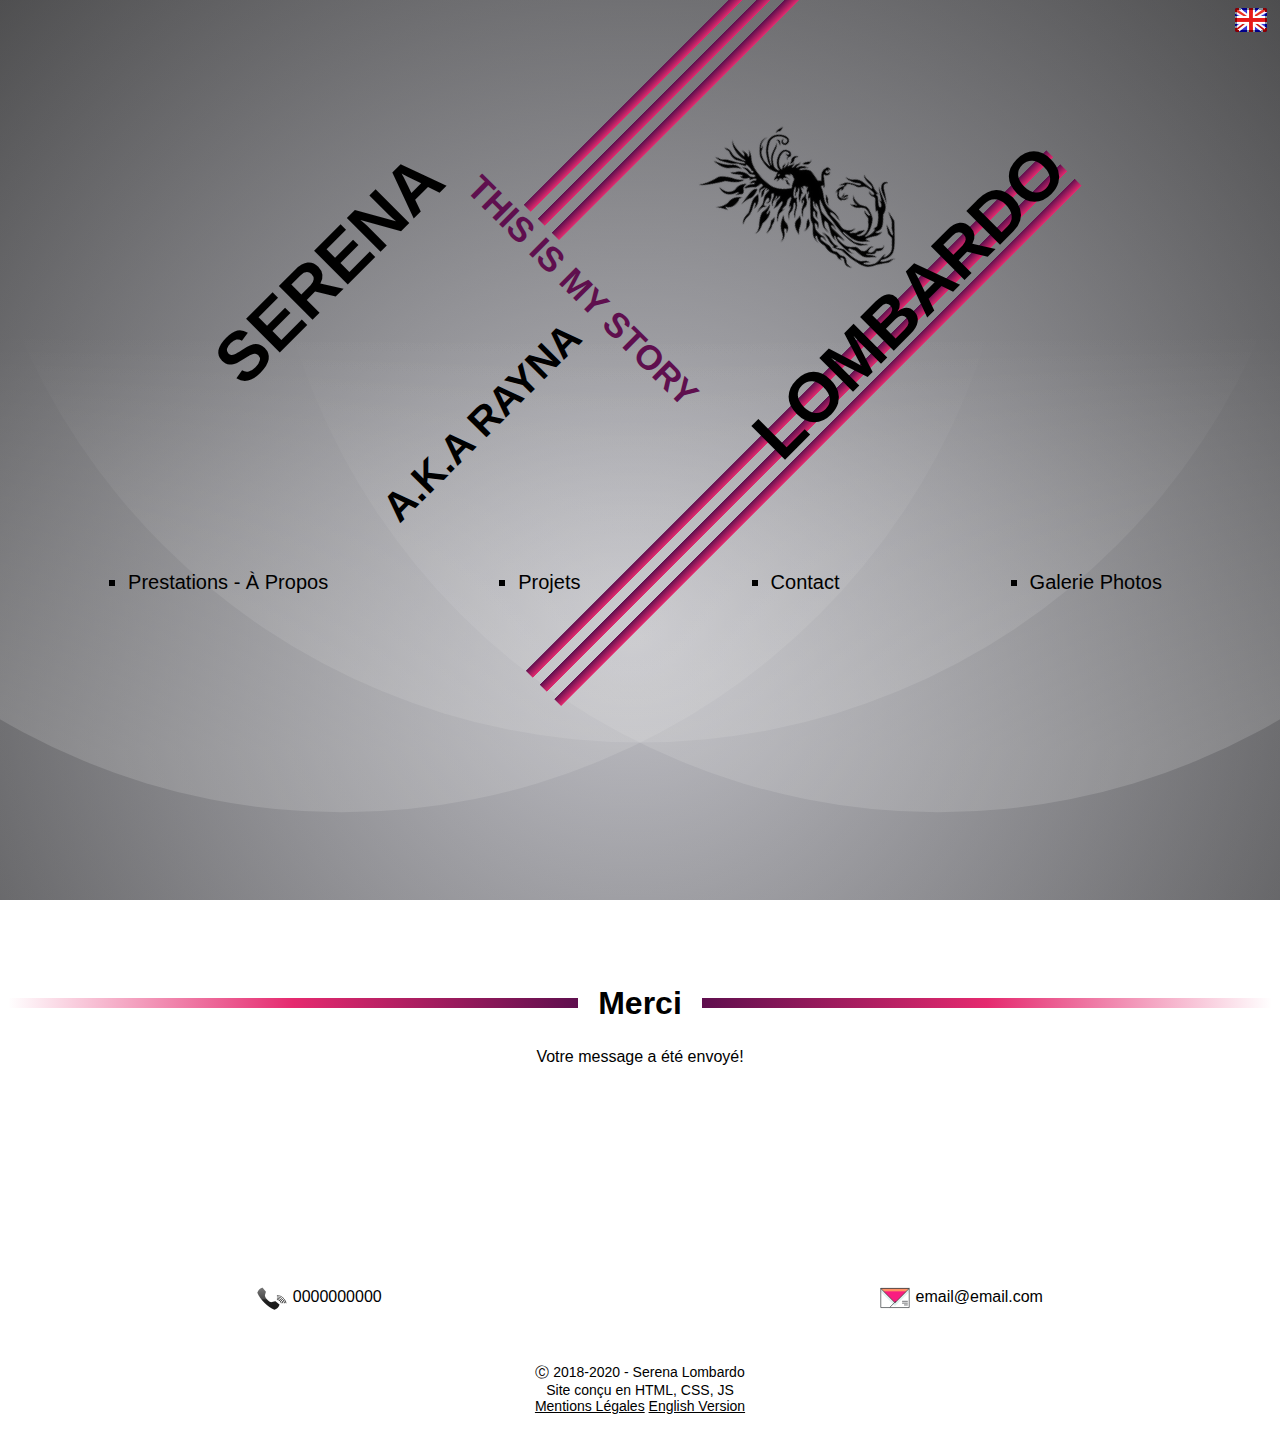
<file: thanks.html>
<!DOCTYPE html>
<html lang="fr">
  <head>
    <title>Serena Lombardo</title>
    <meta charset="utf-8" />
    <meta http-equiv="x-ua-compatible" content="IE=edge" />
    <meta name="viewport" content="width=device-width, initial-scale=1" />
    <!--[if IE]><link rel="shortcut icon" type="image/x-icon" href="favicon.ico" /><![endif]-->
    <link rel="icon" href="favicon.png" />
    <!-- build:css css/style.css -->
    <link rel="stylesheet" href="css/style.css" />
    <link rel="stylesheet" href="css/gridstyle.css" />
    <link rel="stylesheet" href="css/mediaquery.css" />
    <!-- endbuild -->
  </head>

  <body>
    <!--[if lte IE 9]>
      <p>
        You are using an <strong>outdated</strong> browser. Please <a href="https://browsehappy.com/">upgrade your browser</a> to improve your
        experience and security.
      </p>
    <![endif]-->
    <header id="top" class="header-wrapper">
      <a href="en.html" class="site-language"><img src="images/uk_flag.png" alt="lien pour accéder à la version anglaise" /></a>
      <div class="name-block">
        <h1 class="name">Serena</h1>
        <h1 class="surname">Lombardo</h1>
        <h3>A.k.a Rayna</h3>
        <p>This is my Story</p>
        <img src="images/phoenix3.png" alt="" />
      </div>
      <nav>
        <ul>
          <li><a href="#prestation">Prestations - À Propos</a></li>
          <li><a href="#projects">Projets</a></li>
          <li><a href="#contact">Contact</a></li>
          <li><a href="#gallery">Galerie Photos</a></li>
        </ul>
      </nav>
    </header>
    <button class="back-top">^</button>
    <main>
      <section class="thank-you-page">
        <h2>Merci</h2>
        <p>Votre message a été envoyé!</p>
      </section>
    </main>

    <footer>
      <p><img src="images/phone.png" alt="Téléphone" /> 0000000000</p>
      <p><img src="images/icon_mail.png" alt="Email" /> email@email.com</p>
      <p class="small-print">
        &#9400; 2018-2020 - Serena Lombardo <br />
        Site conçu en HTML, CSS, JS <br />
        <a href="mentionslegales.html">Mentions Légales</a>
        <a href="en.html">English Version</a>
      </p>
    </footer>

    <!-- build:js js/main.js -->
    <script src="js/main.js"></script>
    <!-- endbuild -->
  </body>
</html>
</file>
<file: css/style.css>
body {
  background-color: #000000;
  background: linear-gradient(rgba(150, 150, 150, 0.3), rgba(150, 150, 150, 0.3)),
    url("data:image/svg+xml,%3Csvg xmlns='http://www.w3.org/2000/svg' width='100%25' height='100%25' viewBox='0 0 800 400'%3E%3Cdefs%3E%3CradialGradient id='a' cx='396' cy='281' r='514' gradientUnits='userSpaceOnUse'%3E%3Cstop offset='0' stop-color='%23d4d4dd'/%3E%3Cstop offset='1' stop-color='%23000000'/%3E%3C/radialGradient%3E%3ClinearGradient id='b' gradientUnits='userSpaceOnUse' x1='400' y1='148' x2='400' y2='333'%3E%3Cstop offset='0' stop-color='%23ffffff' stop-opacity='0'/%3E%3Cstop offset='1' stop-color='%23ffffff' stop-opacity='0.5'/%3E%3C/linearGradient%3E%3C/defs%3E%3Crect fill='url(%23a)' width='800' height='400'/%3E%3Cg fill-opacity='0.4'%3E%3Ccircle fill='url(%23b)' cx='267.5' cy='61' r='300'/%3E%3Ccircle fill='url(%23b)' cx='532.5' cy='61' r='300'/%3E%3Ccircle fill='url(%23b)' cx='400' cy='30' r='300'/%3E%3C/g%3E%3C/svg%3E");
  background-size: cover;
  background-position: center;
  background-attachment: fixed;
  font-family: 'Segoe UI', Tahoma, Geneva, Verdana, sans-serif;
  scroll-behavior: smooth;
  /* margin: 10px 150px; */
}
section h2 {
  font-size: 2em;
  text-align: center;
}
section h2:before,
section h2:after {
  display: block;
  height: 10px;
  content: '';
  background: linear-gradient(to right, transparent, #e52a6f, #5f0f4e);
}
section h2:after {
  background: linear-gradient(to left, transparent, #e52a6f, #5f0f4e);
}
button {
  cursor: pointer;
  font-size: 15px;
}
.back-top {
  display: none;
  position: fixed;
  right: 30px;
  bottom: 10px;
  font-size: 20px;
  background: #5c5c5c;
  color: #ffffff;
  z-index: 10;
  transition: all 0.5s;
}
.back-top:hover {
  transform: rotate(-25deg);
  transition: all 0.5s;
}
.bold-text {
  font-weight: bold;
}
/* Header */
.header-wrapper {
  height: 100vh;
  padding-bottom: 50px;
  position: relative;
}
.name-block {
  text-transform: uppercase;
  text-align: center;
  font-size: calc(18px + 1.3vw);
  transform: rotate(-45deg);
  position: relative;
  z-index: 1;
}
h1.name {
  margin: 0;
}
.name-block p {
  font-weight: bold;
  color: #5f0f4e;
}
.header-wrapper nav {
  position: relative;
  z-index: 2;
  margin-top: 50px;
}
.header-wrapper ul {
  list-style-type: square;
  display: flex;
  justify-content: space-around;
  flex-wrap: wrap;
  font-size: 20px;
}
.header-wrapper li {
  padding-right: 30px;
  margin-bottom: 15px;
}
.header-wrapper a {
  color: #000000;
  text-decoration: none;
  padding-bottom: 10px;
}
.header-wrapper a:hover {
  border-bottom: 3px solid #e52a6f;
}
.site-language {
  position: absolute;
  right: 5px;
}
.site-language:focus {
  outline: 3px dotted white;
}
/* Services */
.info-title {
  font-size: 20px;
  font-weight: bold;
  text-align: center;
}
.skills {
  text-align: center;
}
.services,
.about {
  padding: 0 10px;
}
/* Projects */
.projects {
  display: flex;
  flex-wrap: wrap;
  justify-content: space-around;
  padding-bottom: 100px;
  background-image: url("data:image/svg+xml,%3Csvg width='100' height='100' viewBox='0 0 100 100' xmlns='http://www.w3.org/2000/svg'%3E%3Cpath d='M11 18c3.866 0 7-3.134 7-7s-3.134-7-7-7-7 3.134-7 7 3.134 7 7 7zm48 25c3.866 0 7-3.134 7-7s-3.134-7-7-7-7 3.134-7 7 3.134 7 7 7zm-43-7c1.657 0 3-1.343 3-3s-1.343-3-3-3-3 1.343-3 3 1.343 3 3 3zm63 31c1.657 0 3-1.343 3-3s-1.343-3-3-3-3 1.343-3 3 1.343 3 3 3zM34 90c1.657 0 3-1.343 3-3s-1.343-3-3-3-3 1.343-3 3 1.343 3 3 3zm56-76c1.657 0 3-1.343 3-3s-1.343-3-3-3-3 1.343-3 3 1.343 3 3 3zM12 86c2.21 0 4-1.79 4-4s-1.79-4-4-4-4 1.79-4 4 1.79 4 4 4zm28-65c2.21 0 4-1.79 4-4s-1.79-4-4-4-4 1.79-4 4 1.79 4 4 4zm23-11c2.76 0 5-2.24 5-5s-2.24-5-5-5-5 2.24-5 5 2.24 5 5 5zm-6 60c2.21 0 4-1.79 4-4s-1.79-4-4-4-4 1.79-4 4 1.79 4 4 4zm29 22c2.76 0 5-2.24 5-5s-2.24-5-5-5-5 2.24-5 5 2.24 5 5 5zM32 63c2.76 0 5-2.24 5-5s-2.24-5-5-5-5 2.24-5 5 2.24 5 5 5zm57-13c2.76 0 5-2.24 5-5s-2.24-5-5-5-5 2.24-5 5 2.24 5 5 5zm-9-21c1.105 0 2-.895 2-2s-.895-2-2-2-2 .895-2 2 .895 2 2 2zM60 91c1.105 0 2-.895 2-2s-.895-2-2-2-2 .895-2 2 .895 2 2 2zM35 41c1.105 0 2-.895 2-2s-.895-2-2-2-2 .895-2 2 .895 2 2 2zM12 60c1.105 0 2-.895 2-2s-.895-2-2-2-2 .895-2 2 .895 2 2 2z' fill='%23ffffff' fill-opacity='0.16' fill-rule='evenodd'/%3E%3C/svg%3E");
  background-attachment: fixed;
}
.projects h2,
.ieprojects {
  flex-basis: 100%;
}
.ieprojects {
  text-align: center;
}
.ieprojects a {
  padding: 0 50px;
}
.projects a {
  color: #000000;
  text-decoration: none;
}
.circle,
.circle-overlay {
  width: 240px;
  height: 240px;
  border-radius: 50%;
  transition: all 0.5s;
}
.circle {
  overflow: hidden;
  text-align: center;
  margin: 50px 0;
  z-index: 2;
}
.circle1 {
  background: url('../images/rubyscottage.png');
  background-size: cover;
}
.circle2 {
  background: url('../images/p7image.png');
  background-size: cover;
}
.circle3 {
  background: url('../images/p6image.png');

  background-size: cover;
}
.circle4 {
  background: url('../images/vuegame.png');
  background-size: cover;
}
.circle5 {
  background: url('../images/projectonevue.png');
  background-size: cover;
}
.circle:hover,
.scale-up {
  transform: scale(1.5);
  transition: all 0.5s;
  z-index: 3;
}
/* ie edge won't accept them combined together */
.circle:focus-within {
  transform: scale(1.5);
  transition: all 0.5s;
  z-index: 3;
}
.circle-overlay {
  position: relative;
  transform: translateX(-100%);
  display: flex;
  flex-direction: column;
  align-items: center;
  justify-content: center;
}
.circle:hover .circle-overlay,
.overlay {
  transform: translateX(0);
  background: rgba(103, 174, 202, 0.7);
}
.circle2:hover .circle-overlay,
.circle4:hover .circle-overlay,
.overlaytwo {
  transform: translateX(0);
  background: rgba(255, 42, 111, 0.7);
}
/* ie edge won't accept them combined together */
.circle:focus-within .circle-overlay {
  transform: translateX(0);
  background: rgba(103, 174, 202, 0.7);
}
.circle2:focus-within .circle-overlay,
.circle4:focus-within .circle-overlay {
  background: rgba(255, 42, 111, 0.7);
}
.pink,
.blue,
.white {
  display: none;
}
/* Gallery */
.gallery img {
  max-width: 200px;
  cursor: pointer;
  margin: 10px;
  filter: grayscale(50%);
}
.gallery img:hover {
  transform: scale(1.2);
}
.full-size-image {
  position: fixed;
  top: 0;
  right: 0;
  left: 0;
  bottom: 0;
  z-index: 3;
  display: none;
  background: rgba(0, 0, 0, 0.5);
}
.inner {
  width: 700px;
  background: #ffffff;
  padding: 20px;
}
.full-size-image.open {
  display: flex;
  justify-content: center;
  align-items: center;
}
.full-size-image img {
  width: 100%;
}
.full-size-image button {
  background: #5c5c5c;
  color: #ffffff;
  margin-bottom: 10px;
  padding: 10px;
}
/* Contact */
.tooltip {
  visibility: hidden;
  margin-left: 10px;
  font-style: italic;
  color: #d60404;
}
.contact .form-label {
  font-weight: bold;
}
.contact .input-area {
  width: 628px;
  margin: 10px 0;
  padding: 0;
  font-size: 18px;
  background: rgba(100, 100, 100, 0.6);
  border: none;
  border-bottom: #ffffff 2px solid;
  color: #ffffff;
  padding-left: 10px;
  font-family: 'Segoe UI', Tahoma, Geneva, Verdana, sans-serif;
}
::placeholder {
  color: #ffffff;
  opacity: 1;
}
.contact .short-input {
  height: 50px;
}
.contact .long-input {
  height: 150px;
}
.submitbtn {
  width: 100px;
  height: 50px;
  border-radius: 5px;
  background: rgba(100, 100, 100, 0.6);
  font-weight: bold;
  font-size: 18px;
  margin-top: 20px;
}
.submitbtn:focus {
  outline: 2px dotted black;
}
.submitbtn::-moz-focus-inner {
  border: none;
}
.form-url {
  display: none;
}
/* Thank you Page */
.thank-you-page {
  text-align: center;
  margin-bottom: 200px;
  z-index: 2;
}
/* Footer */
footer {
  margin-top: 75px;
}
footer img {
  vertical-align: middle;
}
.small-print {
  font-size: 14px;
  text-align: center;
}
.small-print a {
  color: #000000;
}
/*404 Not found page */
.not-found {
  background: linear-gradient(rgba(150, 150, 150, 0.5), rgba(150, 150, 150, 0.5)),
    url(../images/img7.JPG);
  background-size: cover;
}
.not-found-section {
  text-align: center;
}
.not-found-section a {
  color: #000000;
}

/* privacy policy page */
.mentionslegales{
  padding: 0 100px;
}
</file>
<file: css/gridstyle.css>
/* Feature Query for Grid */
@supports (display: grid) {
  section h2 {
    grid-column: 1 / -1;
    display: grid;
    grid-template-columns: 1fr auto 1fr;
    grid-gap: 20px;
    align-items: center;
  }

  /* Header Section */
  .name-block {
    display: grid;
    grid-template-columns: auto auto auto;
    grid-template-rows: auto 1fr auto 1fr auto;
    justify-content: center;
  }
  .name-block h1,
  .name-block h3,
  .name-block p {
    margin: 0;
    padding-top: 0;
    z-index: 2;
  }
  .name-block h1.name {
    grid-column: 1;
    justify-self: end;
  }
  .name-block h1.surname {
    grid-column: 3;
    grid-row: 5;
  }
  .name-block h3 {
    grid-row: 3;
  }
  .name-block p {
    grid-column: 2;
    grid-row: 2 / -1;
    align-self: start;
    writing-mode: vertical-lr;
  }
  .name-block img {
    grid-column: 3;
    grid-row: 3 / 5;
    justify-self: center;
  }
  .name-block:after,
  .name-block:before {
    display: block;
    background: repeating-linear-gradient(
      #5f0f4e,
      #e52a6f 10px,
      transparent 10px,
      transparent 20px
    );
    content: '';
    height: 50px;
  }
  .name-block:before {
    grid-column: 3;
    grid-row: 2;
    align-self: center;
  }
  .name-block:after {
    grid-column: 1 / 4;
    grid-row: 5;
    align-self: end;
  }
  /* Services and About */
  .services-and-about {
    display: grid;
    grid-template-columns: 1fr 1fr;
    grid-template-rows: repeat(4, 1fr);
    grid-gap: 20px;
    margin-bottom: 50px;
  }
  .services {
    grid-column: 1;
    grid-row: 1 / -1;
    z-index: 2;
    padding-bottom: 25px;
    padding-left: 100px;
    padding-right: 50px;
  }
  .about {
    grid-row: 2 / -1;
    grid-column: 2;
    z-index: 2;
    padding-bottom: 25px;
    padding-right: 100px;
    padding-left: 50px;
  }
  .background-photo {
    grid-column: 1 / -1;
    grid-row: 1 / -1;
    background: url(../images/photo.JPG) top center no-repeat;
    background-size: cover;
    background-attachment: fixed;
    opacity: 0.2;
    padding-bottom: 25px;
  }
  /* Projects */
  .ieprojects {
    display: none;
  }
  .circle {
    margin: 0;
  }
  .projects {
    height: 100vh;
    display: grid;
    grid-template-columns: repeat(12, 1fr);
    grid-auto-rows: 1fr;
  }
  .circle1 {
    grid-column: 3 / span 3;
    grid-row: 3 / span 3;
  }
  .circle2 {
    grid-column: 6 / span 3;
    grid-row: 6 / span 3;
  }
  .circle3 {
    grid-column: 9 / span 3;
    grid-row: 9 / span 3;
  }
  .circle4,
  .circle5 {
    width: 160px;
    height: 160px;
  }
  .circle4 {
    grid-column: 9 / span 2;
    grid-row: 3 / span 2;
  }
  .circle5 {
    grid-column: 4 / span 2;
    grid-row: 11 / span 2;
  }
  .circle-overlay4,
  .circle-overlay5 {
    width: 160px;
    height: 160px;
  }
  .pink,
  .blue,
  .white {
    display: block;
    width: 80px;
    height: 80px;
    border-radius: 50%;
  }
  .white {
    background: #ffffff;
    text-align: center;
    overflow: hidden;
    display: flex;
    align-items: center;
    transition: all 0.5s;
    font-size: 12px;
    z-index: 2;
  }
  .white1 {
    grid-column: 7 / span 2;
    grid-row: 3 / span 2;
  }
  .white2 {
    grid-column: 3 / span 2;
    grid-row: 13 / span 2;
  }
  .white3 {
    grid-column: 11 / span 2;
    grid-row: 6 / span 2;
  }
  .white:hover,
  .white-color-change {
    transform: scale(2);
    transition: all 0.5s;
    background: linear-gradient(rgba(255, 42, 111, 0.7), rgba(103, 174, 202, 0.7));
    z-index: 3;
  }
  .white:focus-within {
    transform: scale(2);
    transition: all 0.5s;
    background: linear-gradient(rgba(255, 42, 111, 0.7), rgba(103, 174, 202, 0.7));
    z-index: 3;
  }
  .white-overlay {
    position: relative;
    transform: translateX(-100%);
    transition: all 0.5s;
  }
  .white:hover .white-overlay,
  .overlaythree {
    transform: translateX(0);
  }
  .white:focus-within .white-overlay {
    transform: translateX(0);
  }
  .pink {
    background: rgba(255, 42, 111, 0.7);
  }
  .blue {
    background: rgba(103, 174, 202, 0.7);
  }
  /* Random display of circles in grid */
  .pink1 {
    grid-column: 8 / span 2;
    grid-row: 3 / span 2;
  }
  .blue1 {
    grid-column: 7 / span 2;
    grid-row: 12 / span 2;
  }
  .pink2 {
    grid-column: 6 / span 2;
    grid-row: 12 / span 2;
  }
  .blue2 {
    grid-column: 2 / span 2;
    grid-row: 10 / span 2;
  }
  .blue3 {
    grid-column: 9 / span 2;
    grid-row: 7 / span 2;
  }
  .pink3 {
    grid-column: 11 / span 2;
    grid-row: 10 / span 2;
  }
  .pink4 {
    grid-column: 2 / span 2;
    grid-row: 3 / span 2;
  }
  .blue4 {
    grid-column: 11 / span 2;
    grid-row: 5 / span 2;
  }
  .pink5 {
    grid-column: 4 / span 2;
    grid-row: 8 / span 2;
  }
  .blue5 {
    grid-column: 4 / span 2;
    grid-row: 9 / span 2;
  }
  .blue6 {
    grid-column: 3 / span 2;
    grid-row: 2 / span 2;
  }
  /* Contact */
  .contact {
    display: grid;
    grid-template-columns: 1fr 4fr 1fr;
    grid-gap: 10px;
  }
  .contact > * {
    grid-column: 2 / -2;
  }
  /* Gallery */
  .gallery img {
    max-width: none;
    width: 100%;
    margin: 0;
  }
  .gallery {
    display: grid;
    grid-template-columns: repeat(auto-fill, minmax(200px, 1fr));
    grid-gap: 10px;
    justify-content: center;
  }

  /* Footer */
  footer {
    display: grid;
    grid-template-columns: 1fr 1fr;
    grid-gap: 20px;
    justify-items: center;
  }
  .small-print {
    grid-column: 1 / -1;
  }
}
</file>
<file: css/mediaquery.css>
/* Media Queries */
@media all and (max-width: 992px) {
  /* Header */
  .name-block {
    transform: rotate(0);
  }
  /* Privacy policy page */
  .mentionslegales{
    padding: 0 50px;
  }
  @supports (display: grid) {
    .name-block {
      grid-template-rows: 1fr auto auto 1fr auto auto;
    }
    .name-block h1.name {
      grid-row: 2;
    }
    .name-block h1.surname {
      grid-column: 3;
      grid-row: 5;
    }
    .name-block h3 {
      grid-column: 3;
      grid-row: 3;
    }
    .name-block img {
      grid-column: 1;
      grid-row: 4 / 6;
    }
    .name-block:before {
      grid-row: 3;
    }
    .name-block:after {
      grid-row: 6;
      align-self: start;
    }
    .contact .input-area {
      width: 100%;
    }
    /* Service */
    .services-and-about {
      grid-template-columns: 1fr;
      grid-template-rows: auto auto;
    }
    .services {
      grid-row: 1;
      padding: 0 20px 25px 20px;
    }
    .about {
      grid-row: 2;
      grid-column: 1;
      padding: 0 20px 25px 20px;
    }
  }
}
@media all and (max-width: 768px) {
  .back-top {
    width: 50px;
    height: 50px;
  }
  @supports (display: grid) {
    /* Projects */
    .circle,
    .circle-overlay {
      width: 160px;
      height: 160px;
    }
    .circle-overlay {
      font-size: 12px;
    }
    .circle1 {
      grid-column: 3 / span 3;
      grid-row: 2 / span 3;
    }
    .circle2 {
      grid-column: 3 / span 3;
      grid-row: 8 / span 3;
    }
    .circle3 {
      grid-column: 9 / span 3;
      grid-row: 4 / span 3;
    }
    .circle4 {
      grid-column: 6 / span 2;
      grid-row: 6 / span 2;
    }
    .circle5 {
      grid-column: 8 / span 2;
      grid-row: 11 / span 2;
    }
    .white1 {
      grid-column: 11 / span 2;
      grid-row: 2 / span 2;
    }
    .white2 {
      grid-column: 2 / span 2;
      grid-row: 12 / span 2;
    }
    .white3 {
      grid-column: 10 / span 2;
      grid-row: 9 / span 2;
    }
    .pink4 {
      grid-column: 1 / span 2;
      grid-row: 3 / span 2;
    }
    .blue1 {
      grid-column: 6 / span 2;
      grid-row: 5 / span 2;
    }
    .blue6 {
      grid-column: 2 / span 2;
      grid-row: 2 / span 2;
    }
  }
}
@media all and (max-width: 576px) {
  /* Privacy Policy */
  .mentionslegales{
    padding: 0 10px;
  }
  @supports (display: grid) {
    /* Header */
    .name-block h1.surname {
      grid-column: 1;
    }
    .name-block img {
      grid-row: 3/ 5;
    }
    /* Projects */
    .projects {
      height: 100%;
    }
    .circle3 {
      grid-column: 7 / span 3;
    }
    .circle4 {
      grid-column: 5 / span 2;
    }
    .circle5 {
      grid-column: 7 / span 2;
      grid-row: 10 / span 2;
    }
    .white1 {
      grid-column: 9 / span 2;
    }
    .white2 {
      grid-column: 3 / span 2;
      grid-row: 11 / span 2;
    }
    .white3 {
      grid-column: 10 / span 2;
      grid-row: 9 / span 2;
    }
    .pink4 {
      grid-row: 4 / span 2;
    }
    .pink5 {
      grid-column: 3 / span 2;
      grid-row: 7 / span 2;
    }
    .blue1 {
      grid-column: 4 / span 2;
    }
    .blue5 {
      grid-column: 10 / span 2;
      grid-row: 12 / span 2;
    }
    /* Contact */
    .contact {
      display: block;
      padding: 0 10px;
    }
    footer {
      grid-template-columns: 1fr;
    }
  }
}
@media all and (max-width: 440px) {
  @supports (display: grid) {
    /* Header */
    .name-block {
      grid-template-columns: 1fr;
      grid-template-rows: repeat(5, 1fr);
    }
    .name-block h1.name {
      grid-row: 1;
      justify-self: center;
    }
    .name-block h1.surname {
      grid-column: 1 / -1;
      grid-row: 2;
    }
    .name-block h3 {
      grid-column: 1 / -1;
      grid-row: 3;
    }
    .name-block:before {
      grid-column: 1;
      align-self: start;
    }
    .name-block:after {
      grid-row: 5;
      align-self: start;
    }
    .name-block p {
      grid-column: 1 / -1;
      grid-row: 4;
      align-self: center;
      justify-self: end;
      padding-right: 10px;
      writing-mode: horizontal-tb;
    }
    .name-block img {
      grid-row: 4/ 6;
      justify-self: start;
      z-index: 2;
    }
  }
}
@media all and (max-height: 550px) {
  .header-wrapper {
    height: 100%;
  }
}
</file>
